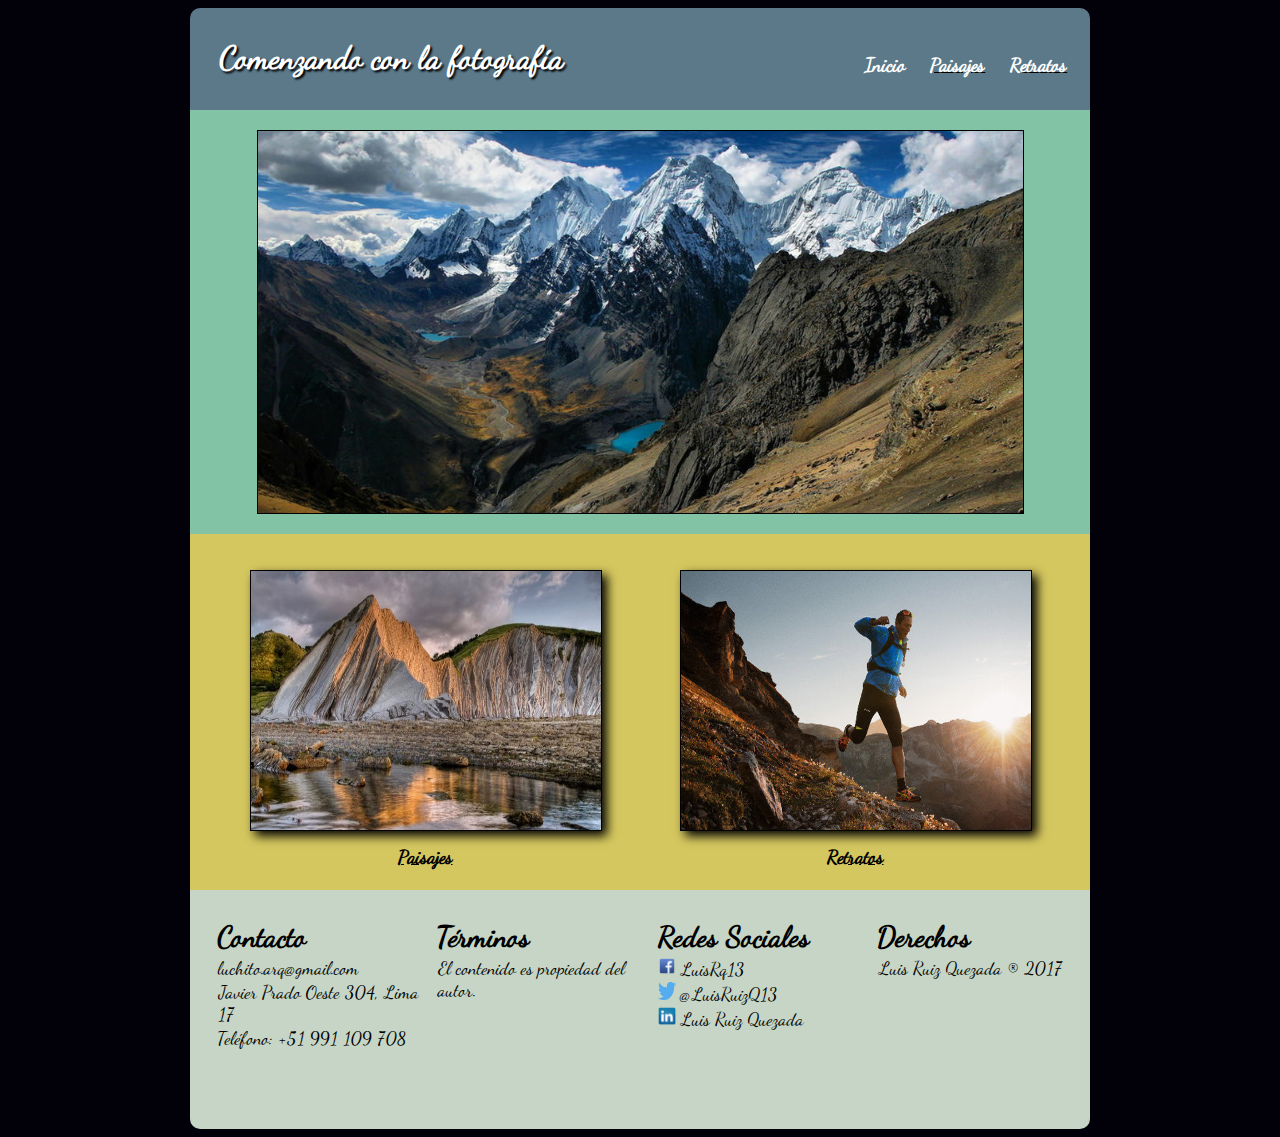
<file: index.html>
<!DOCTYPE html>

<html>
<head>
    <meta charset="utf-8">
    <title></title>
    <link rel="stylesheet" href="css/estilos.css">
</head>

<body>
  <div id="contenido">
    <header>
      <div class="contenedor">
        <h1>Comenzando con la fotografía</h1>
        <nav>
          <a href="#">Inicio</a></li>
          <ins><a href="enlaces/paisajes.html">Paisajes</a></ins>
          <ins><a href="enlaces/retratos.html">Retratos</a></ins>
        </nav>
      </div>
    </header>

    <section id="principal">
      <img src="img/principal.jpg" alt="">
    </section>

    <section id="secundario">
      <div class="contenedor">

      <figure class="foto" >
        <img id="paisajes" src="img/secundaria1.jpg" alt="" width="100%">
        <figcaption>Paisajes</figcaption>
      </figure>

      <figure class="foto">
        <img id="retratos" src="img/secundaria2.jpg" alt="" width="100%">
        <figcaption>Retratos</figcaption>
      </figure>
      </div>
    </section>

    <footer id="footer">
      <div class="contenedor">
        <div class="">
          <h3>Contacto</h3>
            <p><a href="mailto:luchito.arq@gmail.com">luchito.arq@gmail.com</a></p>
            <p>Javier Prado Oeste 304, Lima 17</p>
            <p>Teléfono: +51 991 109 708</p>
        </div>
        <div class="">
          <h3>Términos</h3>
          <p>El contenido es propiedad del autor.</p>
        </div>
        <div class="">
          <h3>Redes Sociales</h3>
          <p><img src="img/facebook.png" alt="" class="rs" height="18px" width="18px"><a href="https://www.facebook.com/LuisRq13" target="_blank">LuisRq13</a></p>
          <p><img src="img/twitter.png" alt="" class="rs" height="18px" width="18px"><a href="https://twitter.com/LuisRuizQ13" target="_blank" >@LuisRuizQ13</a></p>
          <p><img src="img/linkedin.png" alt="" class="rs" height="18px" width="18px"><a href="https://www.linkedin.com/in/luis-ruiz-quezada-464b6a23/" target="_blank">Luis Ruiz Quezada</a></p>
        </div>
        <div class="">
          <h3>Derechos</h3>
          <p>Luis Ruiz Quezada ® 2017</p>
        </div>
      </div>
    </footer>

</body>
</html>
</file>
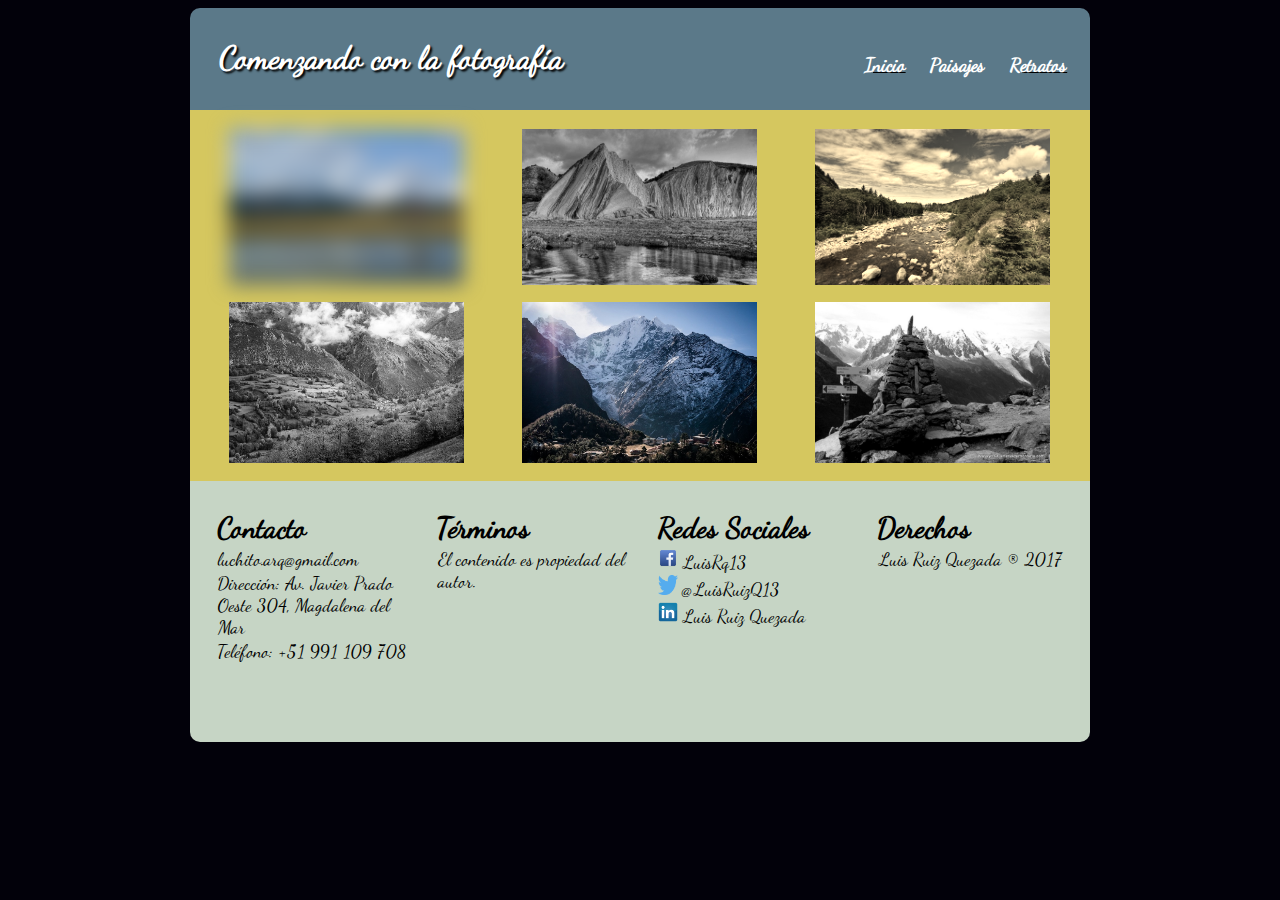
<file: enlaces/paisajes.html>
<!DOCTYPE html>

<html>
<head>
    <meta charset="utf-8">
    <title>Paisajes</title>
    <link rel="stylesheet" href="../css/estilos.css">
</head>

<body>
  <div id="contenido">
    <header>
      <div class="contenedor">
        <h1>Comenzando con la fotografía</h1>
        <nav>
          <ins><a href="../index.html">Inicio</a></ins>
          <a href="#">Paisajes</a>
          <ins><a href="retratos.html">Retratos</a></ins>
        </nav>
      </div>
    </header>

    <section id="galeria">
      <div class="fila1">
        <div>
          <img class="foto1" src="img/paisaje1.jpg"/>
        </div>
        <div>
          <img class="foto2" src="img/paisaje2.jpg"/>
        </div>
        <div>
          <img class="foto3" src="img/paisaje3.jpg"/>
        </div>
      </div>
      <div class="fila2">
        <div>
          <img class="foto4" src="img/paisaje4.jpg"/>
        </div>
        <div>
          <img class="foto5" src="img/paisaje5.jpg"/>
        </div>
        <div>
          <img class="foto6" src="img/paisaje6.jpg"/>
        </div>
      </div>
    </section>

    <footer id="footer">
      <div class="contenedor">
        <div class="">
          <h3>Contacto</h3>
            <p><a href="mailto:luchito.arq@gmail.com">luchito.arq@gmail.com</a></p>
            <p>Dirección: Av. Javier Prado Oeste 304, Magdalena del Mar</p>
            <p>Teléfono: +51 991 109 708</p>
        </div>
        <div class="">
          <h3>Términos</h3>
          <p>El contenido es propiedad del autor.</p>
        </div>
        <div class="">
          <h3>Redes Sociales</h3>
          <p><img src="../img/facebook.png" alt="" class="rs" height="20px" width="20px"><a href="https://www.facebook.com/LuisRq13" target="_blank">LuisRq13</a></p>
          <p><img src="../img/twitter.png" alt="" class="rs" height="20px" width="20px"><a href="https://twitter.com/LuisRuizQ13" target="_blank">@LuisRuizQ13</a></p>
          <p><img src="../img/linkedin.png" alt="" class="rs" height="20px" width="20px"><a href="https://www.linkedin.com/in/luis-ruiz-quezada-464b6a23/" target="_blank">Luis Ruiz Quezada</a></p>
        </div>
        <div class="">
          <h3>Derechos</h3>
          <p>Luis Ruiz Quezada ® 2017</p>
        </div>
      </div>
    </footer>
</body>
</html>
</file>
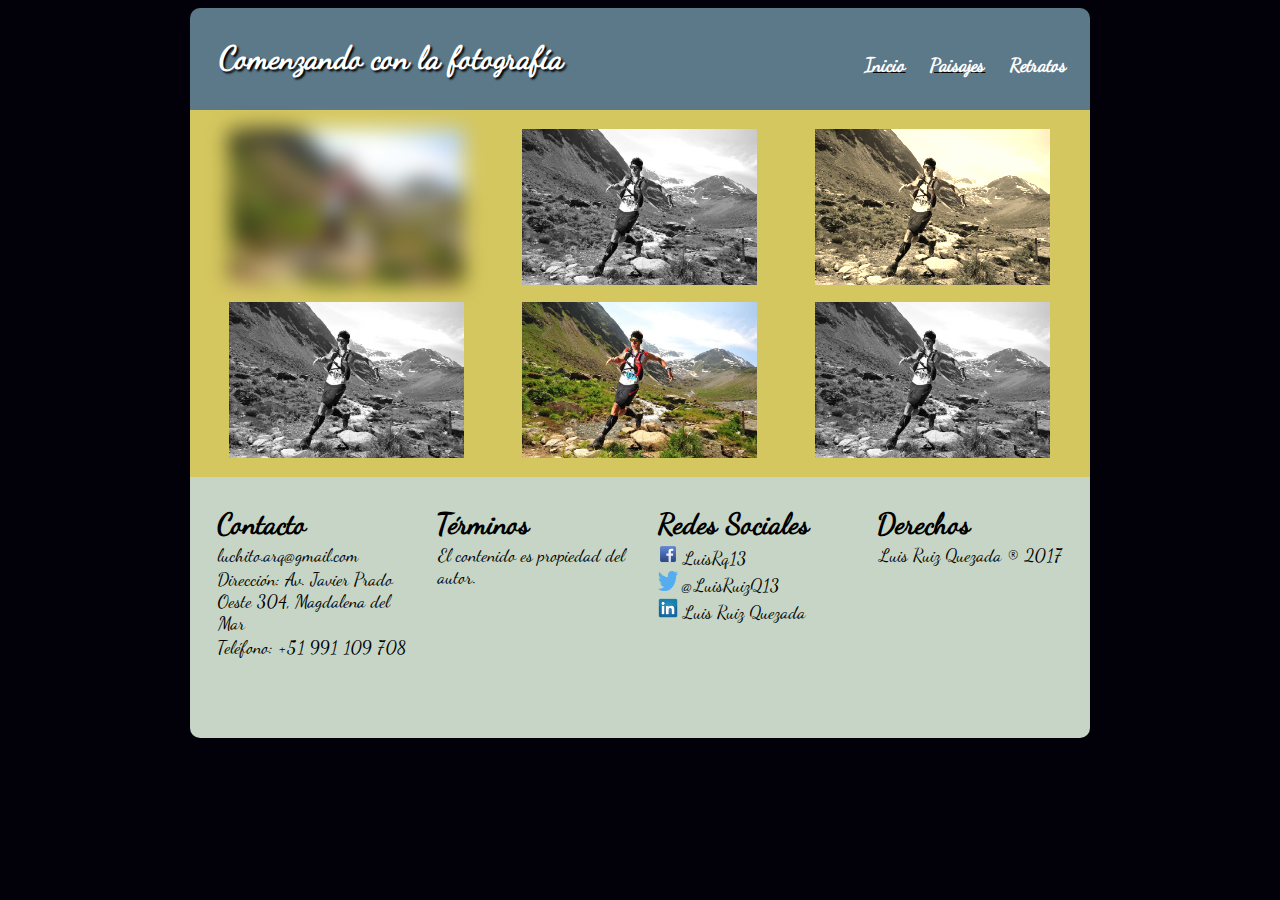
<file: enlaces/retratos.html>
<!DOCTYPE html>

<html>
<head>
    <meta charset="utf-8">
    <title>Retratos</title>
    <link rel="stylesheet" href="../css/estilos.css">
</head>

<body>
  <div id="contenido">
    <header>
      <div class="contenedor">
        <h1>Comenzando con la fotografía</h1>
        <nav>
          <ins><a href="../index.html">Inicio</a></ins>
          <ins><a href="paisajes.html">Paisajes</a></ins>
          <a href="#">Retratos</a>
        </nav>
      </div>
    </header>

    <section id="galeria">
      <div class="fila1">
        <div>
          <img class="foto1" src="img/retrato.jpg"/>
        </div>
        <div>
          <img class="foto2" src="img/retrato.jpg"/>
        </div>
        <div>
          <img class="foto3" src="img/retrato.jpg"/>
        </div>
      </div>
      <div class="fila2">
        <div>
          <img class="foto4" src="img/retrato.jpg"/>
        </div>
        <div>
          <img class="foto5" src="img/retrato.jpg"/>
        </div>
        <div>
          <img class="foto6" src="img/retrato.jpg"/>
        </div>
      </div>
    </section>

    <footer id="footer">
      <div class="contenedor">
        <div class="">
          <h3>Contacto</h3>
           <p><a href="mailto:luchito.arq@gmail.com">luchito.arq@gmail.com</a></p>
           <p>Dirección: Av. Javier Prado Oeste 304, Magdalena del Mar</p>
           <p>Teléfono: +51 991 109 708</p>
        </div>
        <div class="">
          <h3>Términos</h3>
          <p>El contenido es propiedad del autor.</p>
        </div>
        <div class="">
          <h3>Redes Sociales</h3>
          <p><img src="../img/facebook.png" alt="" class="rs" height="20px" width="20px"><a href="https://www.facebook.com/LuisRq13" target="_blank">LuisRq13</a></p>
          <p><img src="../img/twitter.png" alt="" class="rs" height="20px" width="20px"><a href="https://twitter.com/LuisRuizQ13" target="_blank">@LuisRuizQ13</a></p>
          <p><img src="../img/linkedin.png" alt="" class="rs" height="20px" width="20px"><a href="https://www.linkedin.com/in/luis-ruiz-quezada-464b6a23/" target="_blank">Luis Ruiz Quezada</a></p>
        </div>
        <div class="">
          <h3>Derechos</h3>
          <p>Luis Ruiz Quezada ® 2017</p>
        </div>
      </div>
    </footer>
</body>
</html>
</file>
<file: css/estilos.css>
@font-face {
  font-family: "DancingScript";
  src: url("DancingScript-Regular.otf");
}

body {
  background: #02010a;
}

#contenido {
  width: 900px;
  margin: 0 auto;
  display: flex;
  flex-direction: column;
}


.contenedor {
  display: flex;
  flex-direction: row;
}

header {
  background-color: #5b7989;
  padding: 10px 0px 10px 10px;
  border-radius: 10px 10px 0px 0px;
  moz-border-radius: 10px 10px 0px 0px;
  webkit-border-radius: 10px 10px 0px 0px;
  animation: Slidein 1s;
}

@-webkit-keyframes Slidein {
  0% {
    margin-top: 150%;
  }

  60% {
    margin-top: -5%;
  }

  100% {
    margin-top: 0%
  }
}

header h1 {
  color: white;
  width: 70%;
  padding-left: 20px;
  font-family: "DancingScript";
  text-shadow: black 2px 2px 2px;
}

nav {
  width: 250px;
  padding-top: 35px;
  padding-left: 5%;
  font-size: 1.2em;
  font-weight: bold;
}

a {
  margin: 0px 5px;
  padding: 0px 5px;
  color: white;
  font-family: "DancingScript";
  text-decoration: none;
}

#principal {
  background-color: #82c3a6;
  padding-top: 20px;
  padding-bottom: 20px;
}

#principal img {
  border: solid black 1px;
  width: 85%;
  display: block;
  margin: 0 auto;
}

#secundario {
  background-color: #d5c75f;
  padding: 20px;
  border: 1px;
  display: flex;
  flex-direction: row;
}

#secundario .contenedor > figure {
  width: 50%;
  padding-bottom: 3%;
}

figure > figcaption {
  text-align: center;
  font-family: "DancingScript";
  padding-top: 10px;
  font-weight: bold;
  font-size: 1.2em;
  text-decoration: underline;
}

.foto > img {
  height: 100%;
  background-color: #d5c75f;
  border: solid black 1px;
  box-shadow: 5px 5px 10px;
  transition: transform 1s;
}

#paisajes:hover {
  transform: rotate(10deg);
  color: #82c3a6;
  border: solid black 2px;
}

#retratos:hover {
  transform: translateX(20px) translateY(-5px);
  color: #82c3a6;
  border: solid black 2px;
}

footer {
  background-color: #C6d5c5;
  padding: 10px;
  border-radius: 0px 0px 10px 10px;
  -moz-border-radius: 0px 0px 10px 10px;
  -webkit-border-radius: 0px 0px 10px 10px;
}

#footer {
  padding-top: 0px;
  margin-top: 0px;
}

#footer .contenedor {
  padding-bottom: 70px;
}

#footer .contenedor > div {
  width: 25%;
  padding-left: 2%;
  font-family: "DancingScript";
}

#footer .contenedor div > h3 {
  font-size: 1.8em;
  margin-top: 30px;
  margin-bottom: 0px;
}

#footer .contenedor div > p {
  margin-top: 1%;
  margin-bottom: 0px;
  font-size: 18px;
}

#footer .contenedor div a {
  text-decoration: none;
  color: black;
  padding-left: 0px;
  margin-left: 0px;
  font-family: "DancingScript";
}

.rs {
 padding-right: 4px;
}

/* BUG:  */

#galeria {
  background-color: #d5c75f;
  padding: 10px;
  border: 1px;
  display: flex;
  flex-direction: column;
}

.fila1, .fila2 {
  display: flex;
  flex-direction: row;
  padding-top: 1%;
  padding-bottom: 1%;
}

#galeria .fila1 div {
  width: 33.3%;
}

#galeria .fila1 div img {
  width: 80%;
  height: 100%;
  margin: 0 auto;
  display: block;
}

#galeria .fila2 div {
  width: 33.3%;
}

#galeria .fila2 div img {
  width: 80%;
  height: 100%;
  margin: 0 auto;
  display: block;
}

#galeria .foto1 {
  filter: blur(10px);
}

#galeria .foto2, .foto4, .foto6 {
  filter: grayscale(100%);
}

#galeria .foto3 {
  filter: sepia(90%);
}



@media (max-width:900px)  {
  #contenido {
    width: 100%;
  }

  .contenedor {
    display: flex;
    flex-direction: column;
  }

  header .contenedor {
    margin-bottom: 1%;
  }

  header h1 {
    margin: 0 auto;
    padding: 10px;
    text-align: center;
  }

  nav {
    margin: 0 auto;
    padding-top: 0px;
  }

  #secundario .contenedor{
    width: 100%;
  }

  #secundario .contenedor > figure {
    width: 85%;
    margin: 0 auto;
  }

  #secundario .contenedor > figure:first-child {
    margin-top: 1%;
    margin-bottom: 5%;
  }

  figcaption {
    font-size: 1.2em;
  }

  #footer .contenedor > div {
    width: 100%;
    padding-left: 2%;
    padding-bottom: 5%;
  }

/* BUG:  */

  .fila1, .fila2 {
    display: flex;
    flex-direction: column;
  }

  .fila1 {
    margin-bottom: 0px;
    padding-bottom: 0px;
  }

  .fila2 {
    margin-top: 0px;
    padding-top: 0px;
  }

  #galeria .fila1 div {
    width: 100%;
  }

  #galeria .fila2 div {
    width: 100%;
  }

  #galeria .fila1 div img {
    padding-top: 5%;
  }

  #galeria .fila2 div img {
    padding-top: 5%;
  }
}
</file>
